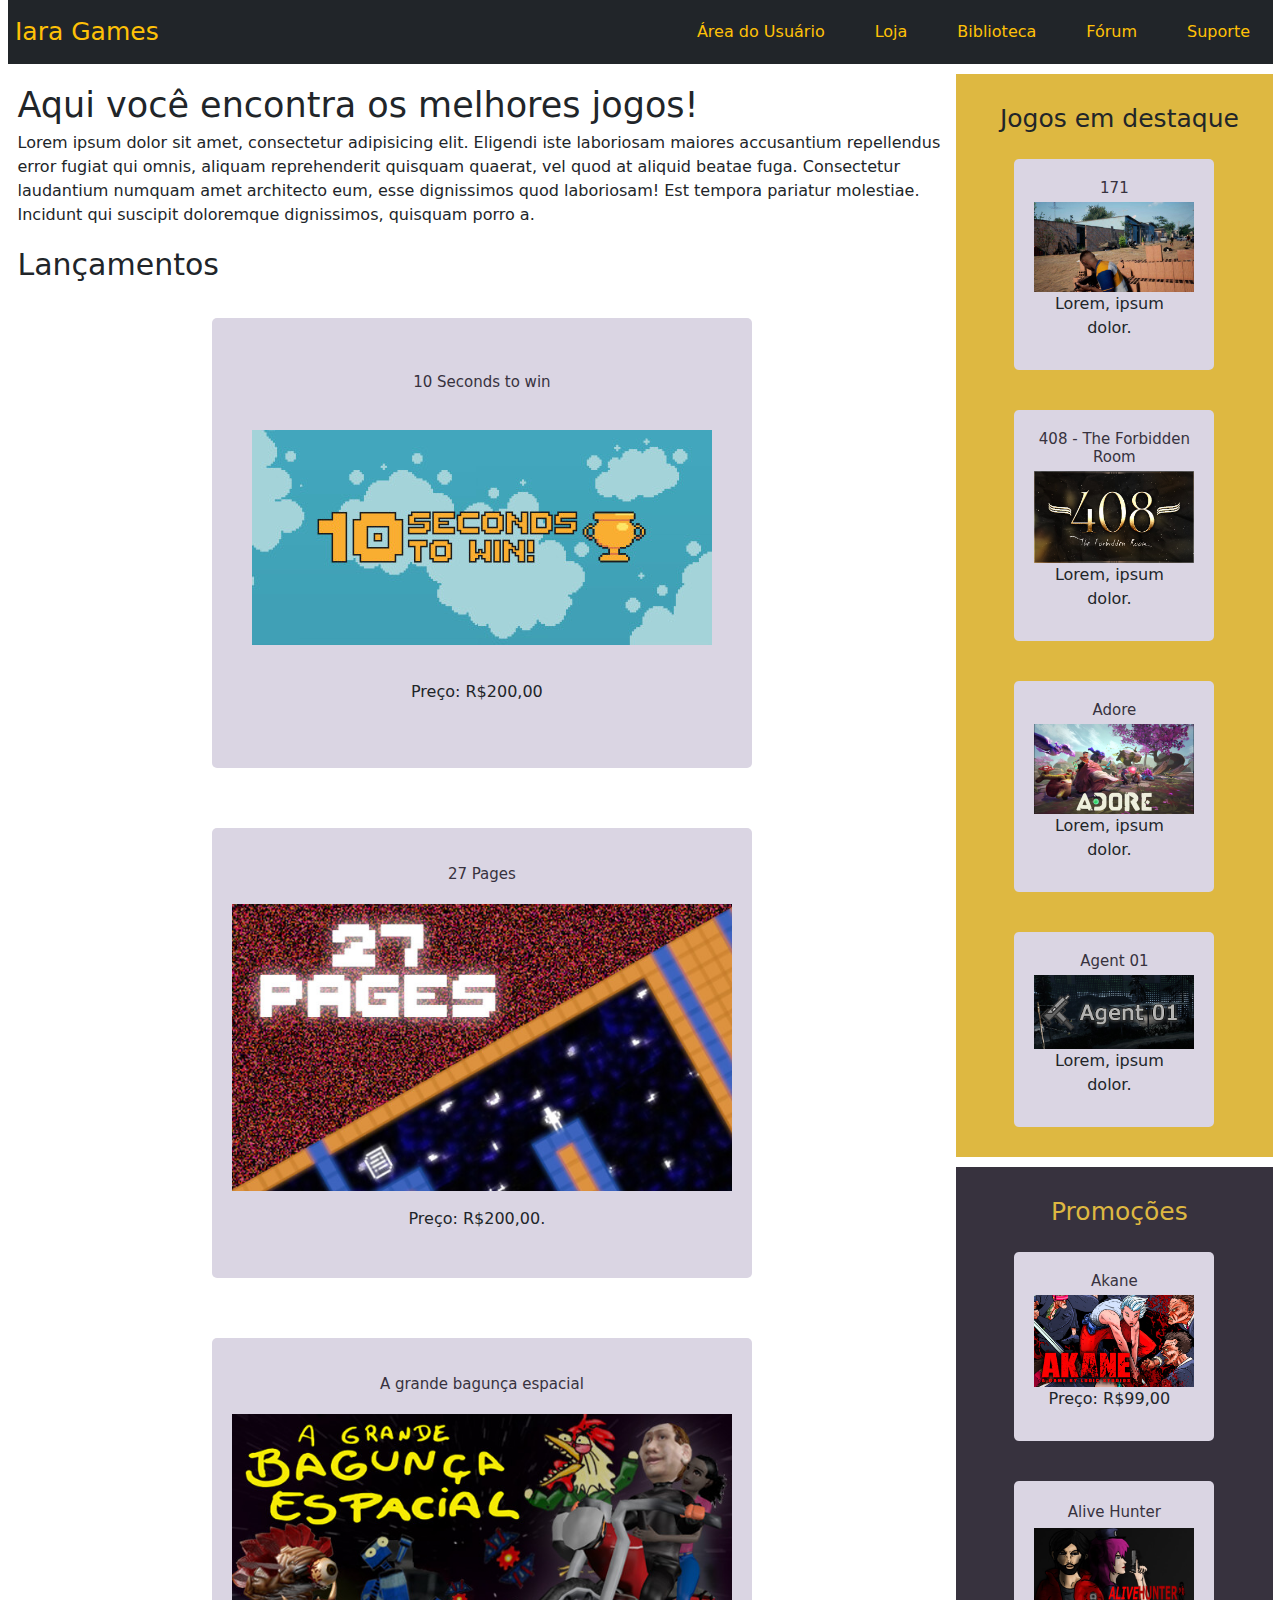
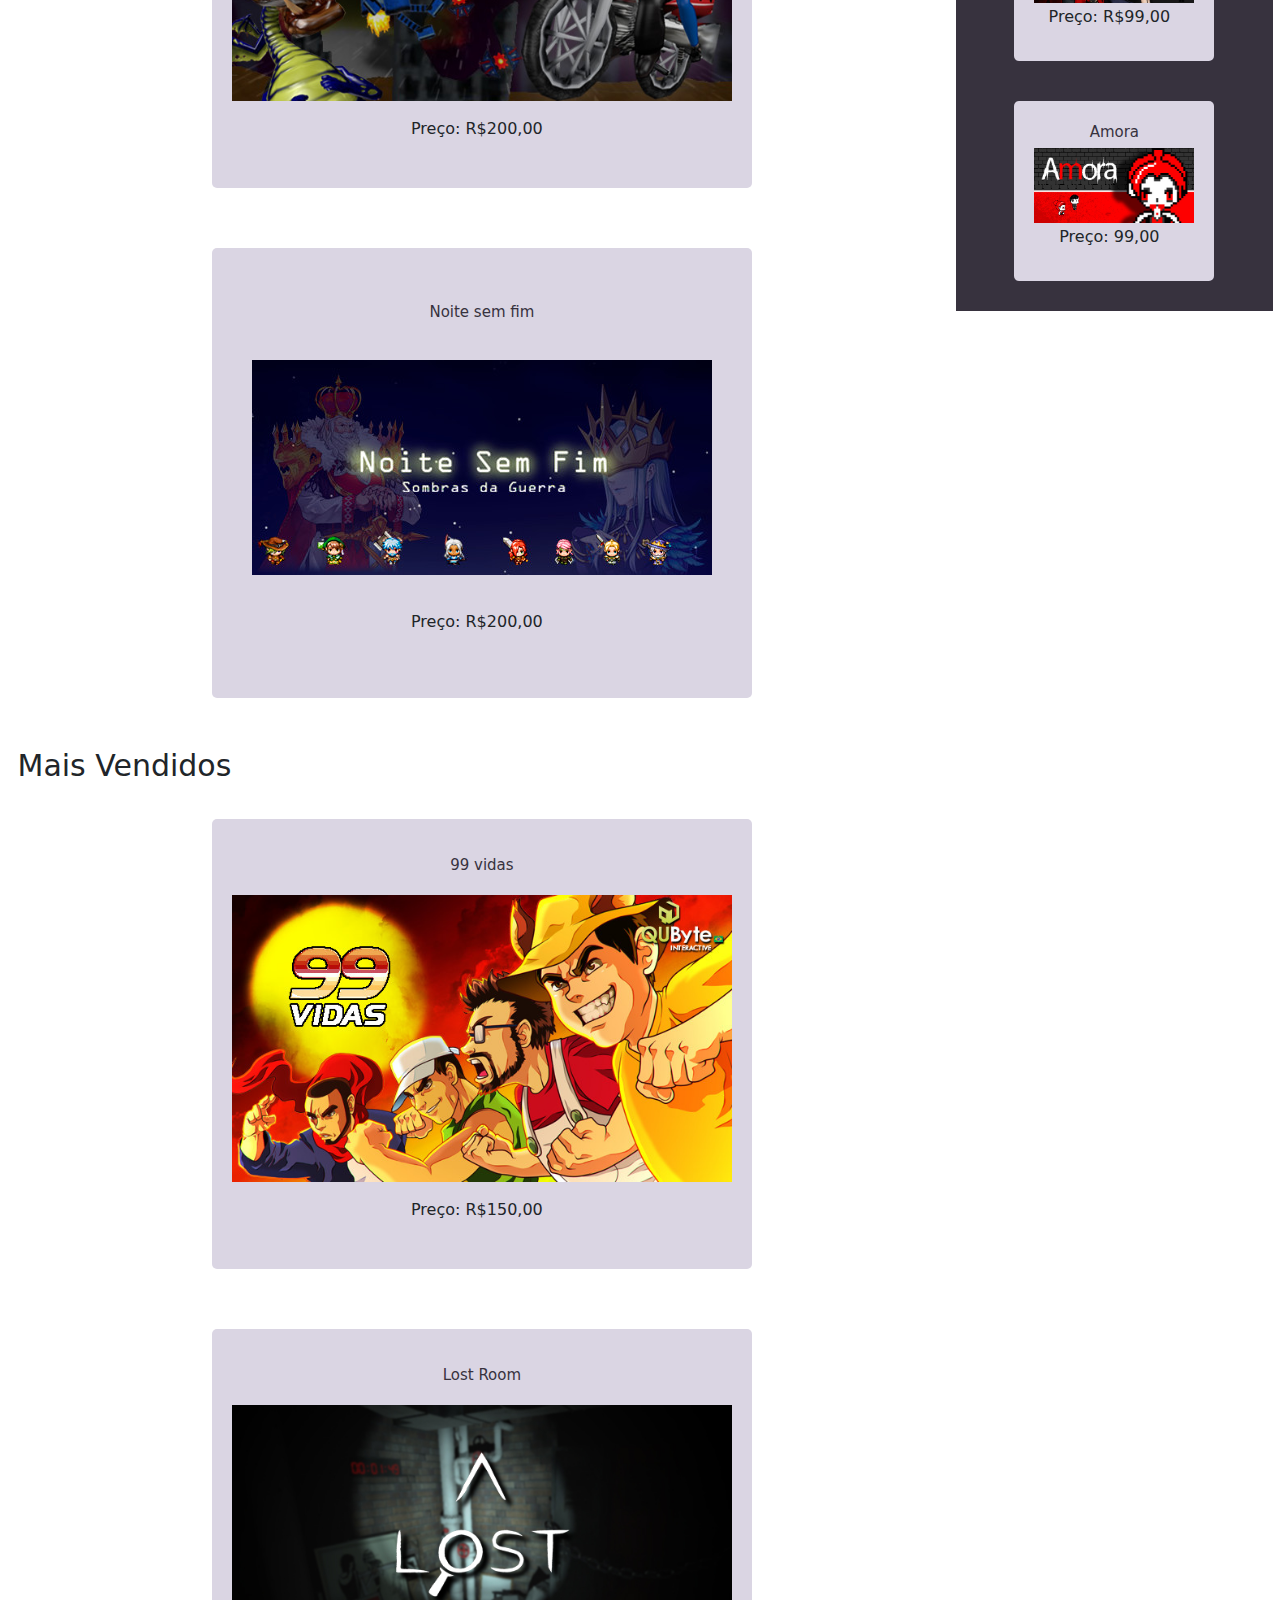
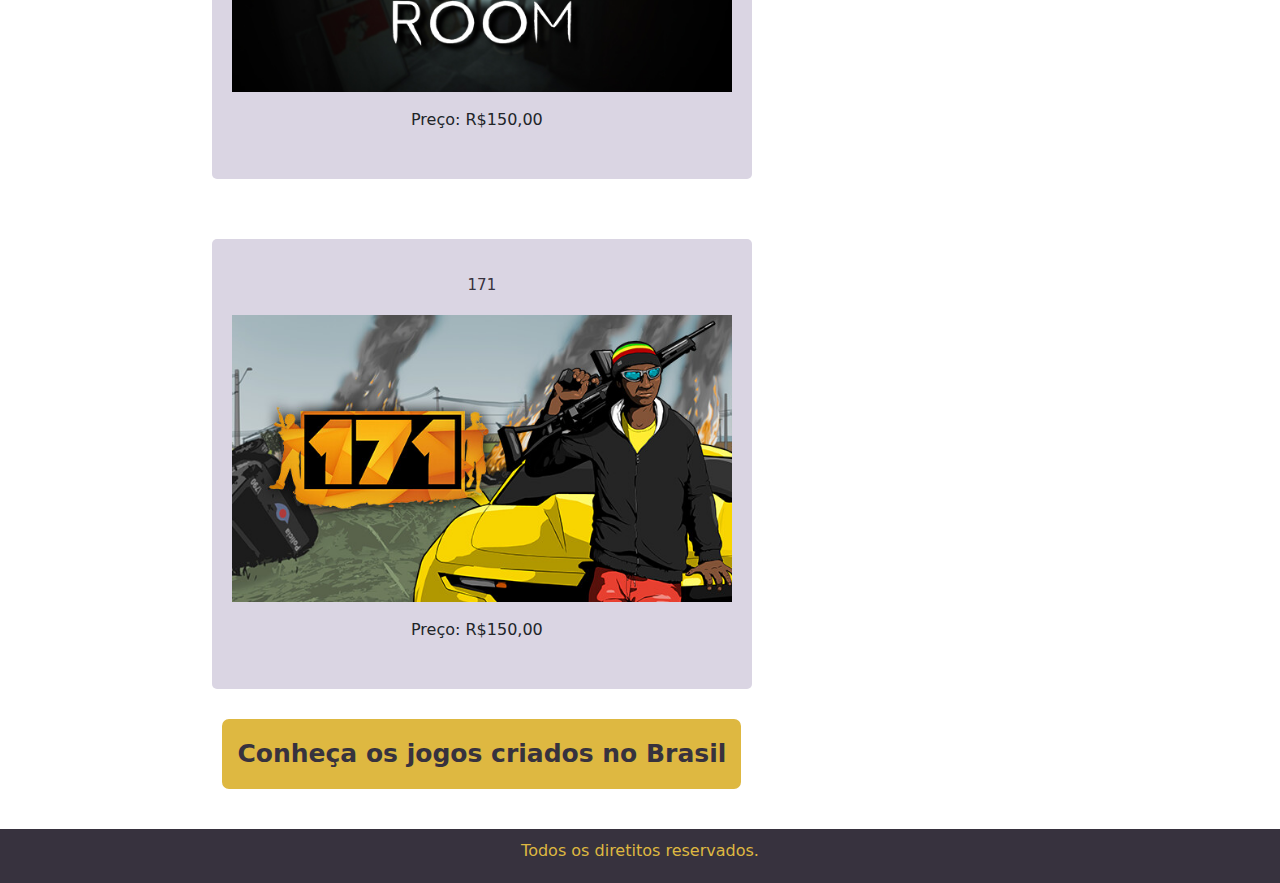
<file: Iara Games BS/index.html>
<!DOCTYPE html>
<html lang="pt-BR">

<head>
    <link rel="preconnect" href="https://fonts.googleapis.com">
    <link rel="preconnect" href="https://fonts.gstatic.com" crossorigin>
    <link href="https://fonts.googleapis.com/css2?family=Poppins:wght@300&display=swap" rel="stylesheet">

    <meta charset="UTF-8">
    <meta name="viewport" content="width=device-width, initial-scale=1.0">
    <title>Iara Games</title>

    <!-- Chamada da CSS do Bootstrap -->
    <link href="https://cdn.jsdelivr.net/npm/bootstrap@5.3.3/dist/css/bootstrap.min.css" rel="stylesheet"
        integrity="sha384-QWTKZyjpPEjISv5WaRU9OFeRpok6YctnYmDr5pNlyT2bRjXh0JMhjY6hW+ALEwIH" crossorigin="anonymous">

    <link rel="stylesheet" href="./assets/css/base.css">
    <link rel="stylesheet" href="./assets/css/style.css">
</head>

<body>


    <!-- ****************************Header**************************** -->
    <header class="header container-fluid">
        <nav class="nav navbar navbar-expand-lg bg-dark navbar-dark">
            <div class="container-fluid">
                <a class="navbar-brand text-warning fs-1" href="">Iara Games</a>
                <button class="navbar-toggler" type="button" data-bs-toggle="collapse" data-bs-target="#navbarNav"
                    aria-controls="#navbarNav" aria-expanded="false" aria-label="Toggle navigation">
                    <span class="navbar-toggler-icon"></span>
                </button>

                <div class="collapse navbar-collapse" id="navbarNav">
                    <ul class="navbar-nav ms-auto">
                        <li class="nav-item">
                            <a class="nav-link text-warning" href="./assets/pages/usuario.html">Área do Usuário</a>
                        </li>
                        <li class="nav-item">
                            <a class="nav-link text-warning" href="./assets/pages/loja.html">Loja</a>
                        </li>
                        <li class="nav-item">
                            <a class="nav-link text-warning" href="">Biblioteca</a>
                        </li>
                        <li class="nav-item">
                            <a class="nav-link text-warning" href="">Fórum</a>
                        </li>
                        <li class="nav-item">
                            <a class="nav-link text-warning" href="">Suporte</a>
                        </li>
                    </ul>

                </div>
            </div>
        </nav>
    </header>


    <section class="container-fluid section">
        <div class="col-lg-9">
            <h2 class="display-4">Aqui você encontra os melhores jogos!</h2>
            <p>Lorem ipsum dolor sit amet, consectetur adipisicing elit. Eligendi iste laboriosam maiores accusantium
                repellendus error fugiat qui omnis, aliquam reprehenderit quisquam quaerat, vel quod at aliquid beatae
                fuga. Consectetur laudantium numquam amet architecto eum, esse dignissimos quod laboriosam! Est tempora
                pariatur molestiae. Incidunt qui suscipit doloremque dignissimos, quisquam porro a.</p>

            <h3 class="display-5">Lançamentos</h3>
            <div class="section">
                <div class="jogos">
                    <h4>10 Seconds to win</h4>
                    <img src="./assets/images/Jogo 1 - Lançamento.jpg" alt="Jogo 10 Seconds to win" class="img-fluid">
                    <p>Preço: R$200,00</p>
                </div>

                <div class="jogos">
                    <h4>27 Pages</h4>
                    <img src="./assets/images/Jogo 2 - Lançamento.jpg" alt="Jogo 27 Pages" class="img-fluid">
                    <p>Preço: R$200,00.</p>
                </div>

                <div class="jogos">
                    <h4>A grande bagunça espacial</h4>
                    <img src="./assets/images/Jogo 3 - Lançamento.jpg" alt="Jogo A grande bagunça espacial"
                        class="img-fluid">
                    <p>Preço: R$200,00</p>
                </div>

                <div class="jogos">
                    <h4>Noite sem fim</h4>
                    <img src="./assets/images/Jogo 4 - Lançamento.jpg" alt="Jogo Noite sem fim" class="img-fluid">
                    <p>Preço: R$200,00</p>
                </div>
            </div>

            <h3 class="display-5">Mais Vendidos</h3>
            <div class="section">
                <div class="jogos">
                    <h4>99 vidas</h4>
                    <img src="./assets/images/Jogo 6 - Mais Vendido.jpg" alt="Jogo 99 Vidas" class="img-fluid">
                    <p>Preço: R$150,00</p>
                </div>

                <div class="jogos">
                    <h4>Lost Room</h4>
                    <img src="./assets/images/Jogo 7 - Mais Vendido.jpg" alt="Jogo Lost Room" class="img-fluid">
                    <p>Preço: R$150,00</p>
                </div>

                <div class="jogos">
                    <h4>171</h4>
                    <img src="./assets/images/Jogo 8 - Mais Vendido.jpg" alt="Jogo 171" class="img-fluid">
                    <p>Preço: R$150,00</p>
                </div>
            </div>

            <!-- ********************Link jogos brasileros******************** -->
            <section class="link">
                <a href="https://www.industriadejogos.com.br/jogo/">Conheça os jogos criados no Brasil</a>
            </section>

        </div>


        <div class="col-lg-3">
            <div class="aside1">
                <h3 class="display-6">Jogos em destaque</h3>
                <div class="jogos jogo1">
                    <h4>171</h4>
                    <img src="./assets/images/Jogo 9 - Destaque.jpg" alt="Jogo 171" class="img-fluid">
                    <p>Lorem, ipsum dolor.</p>
                </div>
                <div class="jogos jogo2">
                    <h4>408 - The Forbidden Room</h4>
                    <img src="./assets/images/Jogo 10 - Destaque.jpg" alt="Jogo 408 - The Forbidden Room"
                        class="img-fluid">
                    <p>Lorem, ipsum dolor.</p>
                </div>
                <div class="jogos jogo3">
                    <h4>Adore</h4>
                    <img src="./assets/images/Jogo 11 - Destaque.jpg" alt="Jogo Adore" class="img-fluid">
                    <p>Lorem, ipsum dolor.</p>
                </div>
                <div class="jogos jogo4">
                    <h4>Agent 01</h4>
                    <img src="./assets/images/Jogo 12 - Destaque.jpg" alt="Jogo Agent 01" class="img-fluid">
                    <p>Lorem, ipsum dolor.</p>
                </div>
            </div>


            <div class="aside2">
                <h3 class="display-6">Promoções</h3>
                <div class="jogos jogo5">
                    <h4>Akane</h4>
                    <img src="./assets/images/Jogo 13 - Promoções.jpg" alt="Jogo Akane" class="img-fluid">
                    <p>Preço: R$99,00</p>
                </div>
                <div class="jogos jogo6">
                    <h4>Alive Hunter</h4>
                    <img src="./assets/images/Jogo 14 - Promoções.jpg" alt="Jogo Alive Hunter" class="img-fluid">
                    <p>Preço: R$99,00</p>
                </div>
                <div class="jogos jogo7">
                    <h4>Amora</h4>
                    <img src="./assets/images/Jogo 15 - Promoções.jpeg" alt="Jogo Amora" class="img-fluid">
                    <p>Preço: 99,00</p>
                </div>

            </div>

        </div>

    </section>


    <!-- ****************************Footer**************************** -->
    <footer class="footer">
        <p>Todos os diretitos reservados.</p>
    </footer>


    <!-- Chamada do Javascript do Bootstrap -->
    <script src="https://cdn.jsdelivr.net/npm/bootstrap@5.3.3/dist/js/bootstrap.bundle.min.js"
        integrity="sha384-YvpcrYf0tY3lHB60NNkmXc5s9fDVZLESaAA55NDzOxhy9GkcIdslK1eN7N6jIeHz"
        crossorigin="anonymous"></script>

</body>

</html>
</file>
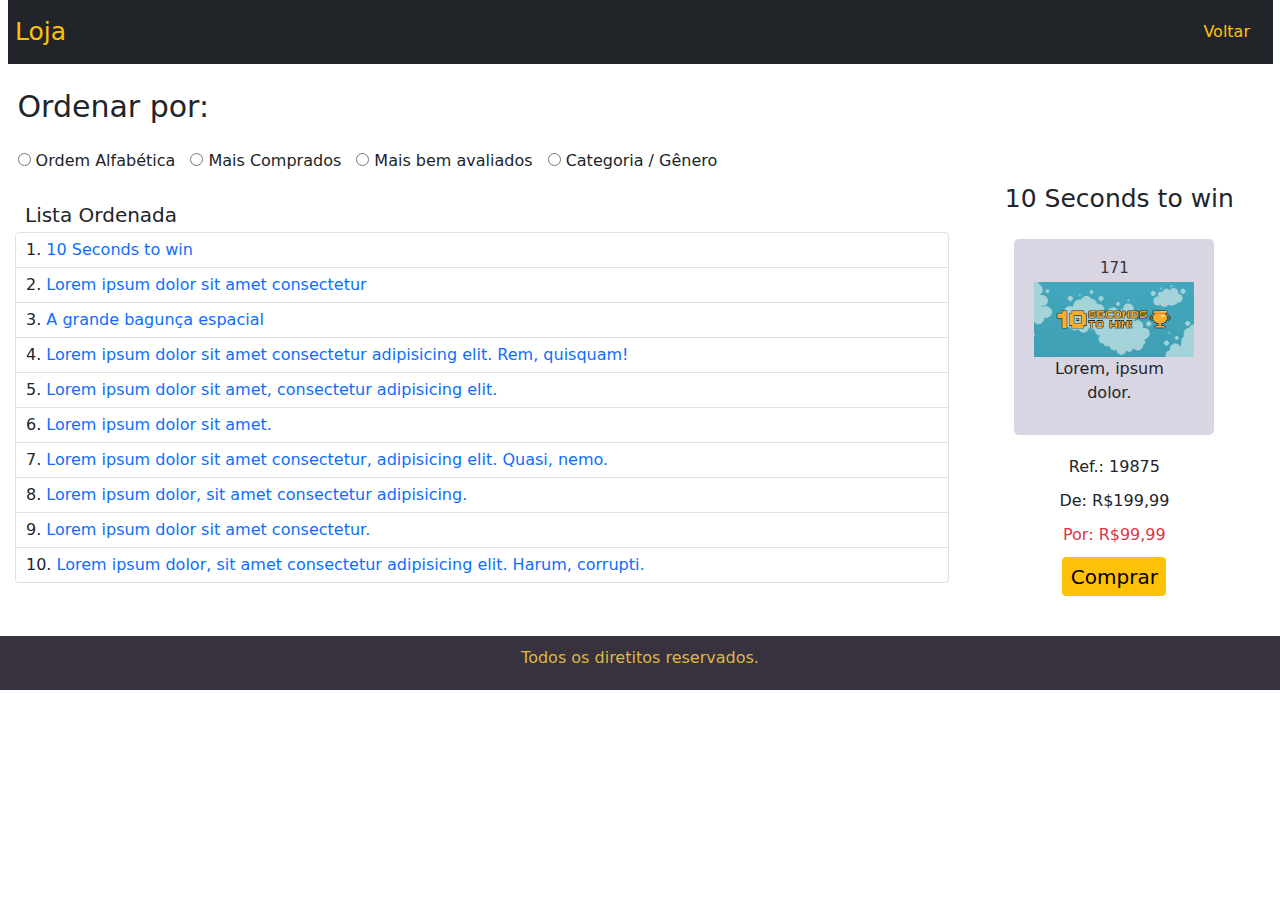
<file: Iara Games BS/assets/pages/loja.html>
<!DOCTYPE html>
<html lang="pt-BR">

<head>
    <link rel="preconnect" href="https://fonts.googleapis.com">
    <link rel="preconnect" href="https://fonts.gstatic.com" crossorigin>
    <link href="https://fonts.googleapis.com/css2?family=Poppins:wght@300&display=swap" rel="stylesheet">

    <meta charset="UTF-8">
    <meta name="viewport" content="width=device-width, initial-scale=1.0">
    <title>Iara Games</title>

    <!-- Chamada da CSS do Bootstrap -->
    <link href="https://cdn.jsdelivr.net/npm/bootstrap@5.3.3/dist/css/bootstrap.min.css" rel="stylesheet"
        integrity="sha384-QWTKZyjpPEjISv5WaRU9OFeRpok6YctnYmDr5pNlyT2bRjXh0JMhjY6hW+ALEwIH" crossorigin="anonymous">

    <link rel="stylesheet" href="../css/base.css">
    <link rel="stylesheet" href="../css/style.css">
</head>

<body>

    <header class="header container-fluid">
        <nav class="nav navbar navbar-expand-lg bg-dark navbar-dark">
            <div class="container-fluid">
                <a class="navbar-brand text-warning fs-1" href="">Loja</a>
                <button class="navbar-toggler" type="button" data-bs-toggle="collapse" data-bs-target="#navbarNav"
                    aria-controls="#navbarNav" aria-expanded="false" aria-label="Toggle navigation">
                    <span class="navbar-toggler-icon"></span>
                </button>

                <div class="collapse navbar-collapse" id="navbarNav">
                    <ul class="navbar-nav ms-auto">
                        <li class="nav-item">
                            <a class="nav-link text-warning" href="../../index.html">Voltar</a>
                        </li>
                    </ul>

                </div>
            </div>
        </nav>
    </header>


    <section class="container-fluid section">

        <div class="col-lg-9">
            <div class="box-form-item">
                <label class="titulo_filtro">Ordenar por:</label>
                <div class="box-form-radio">
                    <div class="radio">
                        <input type="radio" name="filtro" id="filtro1">
                        <label for="filtro1">Ordem Alfabética</label>
                    </div>

                    <div class="radio">
                        <input type="radio" name="filtro" id="filtro1">
                        <label for="filtro2">Mais Comprados</label>
                    </div>

                    <div class="radio">
                        <input type="radio" name="filtro" id="filtro3">
                        <label for="filtro1">Mais bem avaliados</label>
                    </div>

                    <div class="radio">
                        <input type="radio" name="filtro" id="filtro4">
                        <label for="filtro4">Categoria / Gênero</label>
                    </div>

                </div>
            </div>


            <div class="container mt-5">
                <h2>Lista Ordenada</h2>
                <ol class="list-group list-group-numbered">
                    <li class="list-group-item"><a href="">10 Seconds to win</a></li>
                    <li class="list-group-item"><a href="">Lorem ipsum dolor sit amet consectetur</a></li>
                    <li class="list-group-item"><a href="">A grande bagunça espacial</a></li>
                    <li class="list-group-item"><a href="">Lorem ipsum dolor sit amet consectetur adipisicing elit. Rem, quisquam!</a></li>
                    <li class="list-group-item"><a href="">Lorem ipsum dolor sit amet, consectetur adipisicing elit.</a></li>
                    <li class="list-group-item"><a href="">Lorem ipsum dolor sit amet.</a></li>
                    <li class="list-group-item"><a href="">Lorem ipsum dolor sit amet consectetur, adipisicing elit. Quasi, nemo.</a></li>
                    <li class="list-group-item"><a href="">Lorem ipsum dolor, sit amet consectetur adipisicing.</a></li>
                    <li class="list-group-item"><a href="">Lorem ipsum dolor sit amet consectetur.</a></li>
                    <li class="list-group-item"><a href="">Lorem ipsum dolor, sit amet consectetur adipisicing elit. Harum, corrupti.</a></li>
                </ol>
            </div>

        </div>

        <div class="col-lg-3">
            <div class="jogo_loja">
                <h3 class="display-6">10 Seconds to win</h3>
                <div class="jogos jogo1">
                    <h4>171</h4>
                    <img src="../images/Jogo 1 - Lançamento.jpg" alt="Jogo selecionado" class="img-fluid">
                    <p>Lorem, ipsum dolor.</p>
                </div>
                <div class="compra">
                    <p>Ref.: 19875</p>
                    <p>De: R$199,99</p>
                    <p class="text-danger">Por: R$99,99</p>
                    <button type="button" class="btn btn-warning">Comprar</button>
                </div>
            </div>

        </div>

    </section>



    <!-- ****************************Footer**************************** -->
    <footer class="footer">
        <p>Todos os diretitos reservados.</p>
    </footer>


    <!-- Chamada do Javascript do Bootstrap -->
    <script src="https://cdn.jsdelivr.net/npm/bootstrap@5.3.3/dist/js/bootstrap.bundle.min.js"
        integrity="sha384-YvpcrYf0tY3lHB60NNkmXc5s9fDVZLESaAA55NDzOxhy9GkcIdslK1eN7N6jIeHz"
        crossorigin="anonymous"></script>


</body>

</html>
</file>
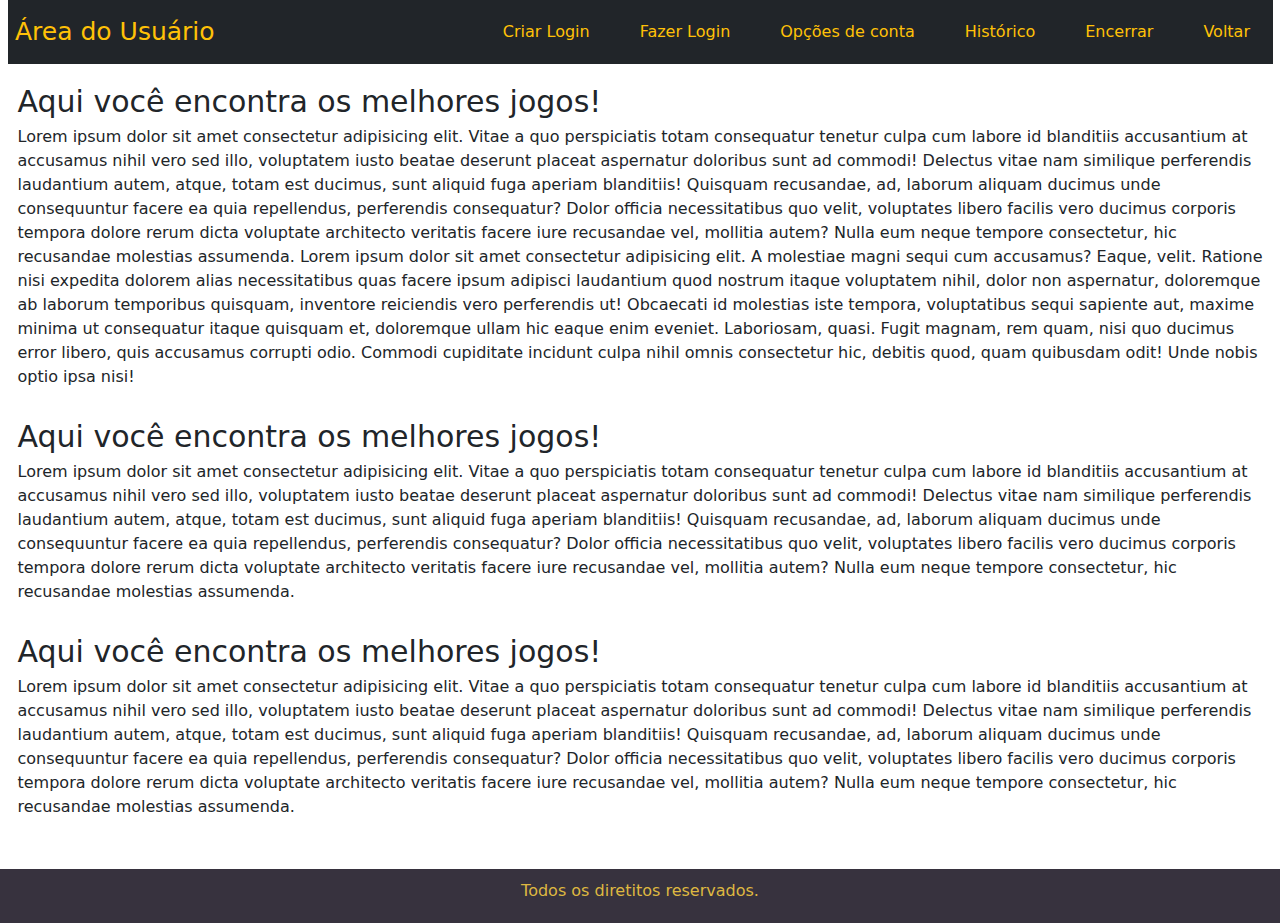
<file: Iara Games BS/assets/pages/usuario.html>
<!DOCTYPE html>
<html lang="pt-BR">

<head>
    <link rel="preconnect" href="https://fonts.googleapis.com">
    <link rel="preconnect" href="https://fonts.gstatic.com" crossorigin>
    <link href="https://fonts.googleapis.com/css2?family=Poppins:wght@300&display=swap" rel="stylesheet">

    <meta charset="UTF-8">
    <meta name="viewport" content="width=device-width, initial-scale=1.0">
    <title>Iara Games</title>

    <!-- Chamada da CSS do Bootstrap -->
    <link href="https://cdn.jsdelivr.net/npm/bootstrap@5.3.3/dist/css/bootstrap.min.css" rel="stylesheet"
        integrity="sha384-QWTKZyjpPEjISv5WaRU9OFeRpok6YctnYmDr5pNlyT2bRjXh0JMhjY6hW+ALEwIH" crossorigin="anonymous">

    <link rel="stylesheet" href="../css/base.css">
    <link rel="stylesheet" href="../css/style.css">
</head>

<body>

    <header class="header container-fluid">
        <nav class="nav navbar navbar-expand-lg bg-dark navbar-dark">
            <div class="container-fluid">
                <a class="navbar-brand text-warning fs-1" href="">Área do Usuário</a>
                <button class="navbar-toggler" type="button" data-bs-toggle="collapse" data-bs-target="#navbarNav"
                    aria-controls="#navbarNav" aria-expanded="false" aria-label="Toggle navigation">
                    <span class="navbar-toggler-icon"></span>
                </button>

                <div class="collapse navbar-collapse" id="navbarNav">
                    <ul class="navbar-nav ms-auto">
                        <li class="nav-item">
                            <a class="nav-link text-warning" href="">Criar Login</a>
                        </li>
                        <li class="nav-item">
                            <a class="nav-link text-warning" href="">Fazer Login</a>
                        </li>
                        <li class="nav-item">
                            <a class="nav-link text-warning" href="">Opções de conta</a>
                        </li>
                        <li class="nav-item">
                            <a class="nav-link text-warning" href="">Histórico</a>
                        </li>
                        <li class="nav-item">
                            <a class="nav-link text-warning" href="">Encerrar</a>
                        </li>
                        <li class="nav-item">
                            <a class="nav-link text-warning" href="../../index.html">Voltar</a>
                        </li>
                    </ul>

                </div>
            </div>
        </nav>
    </header>


    <section class="container-fluid section">
        <div>
            <h3 class="display-5">Aqui você encontra os melhores jogos!</h3>
            <p>Lorem ipsum dolor sit amet consectetur adipisicing elit. Vitae a quo perspiciatis totam consequatur
                tenetur culpa cum labore id blanditiis accusantium at accusamus nihil vero sed illo, voluptatem iusto
                beatae deserunt placeat aspernatur doloribus sunt ad commodi! Delectus vitae nam similique perferendis
                laudantium autem, atque, totam est ducimus, sunt aliquid fuga aperiam blanditiis! Quisquam recusandae,
                ad, laborum aliquam ducimus unde consequuntur facere ea quia repellendus, perferendis consequatur? Dolor
                officia necessitatibus quo velit, voluptates libero facilis vero ducimus corporis tempora dolore rerum
                dicta voluptate architecto veritatis facere iure recusandae vel, mollitia autem? Nulla eum neque tempore
                consectetur, hic recusandae molestias assumenda.
                Lorem ipsum dolor sit amet consectetur adipisicing elit. A molestiae magni sequi cum accusamus? Eaque,
                velit. Ratione nisi expedita dolorem alias necessitatibus quas facere ipsum adipisci laudantium quod
                nostrum itaque voluptatem nihil, dolor non aspernatur, doloremque ab laborum temporibus quisquam,
                inventore reiciendis vero perferendis ut! Obcaecati id molestias iste tempora, voluptatibus sequi
                sapiente aut, maxime minima ut consequatur itaque quisquam et, doloremque ullam hic eaque enim eveniet.
                Laboriosam, quasi. Fugit magnam, rem quam, nisi quo ducimus error libero, quis accusamus corrupti odio.
                Commodi cupiditate incidunt culpa nihil omnis consectetur hic, debitis quod, quam quibusdam odit! Unde
                nobis optio ipsa nisi!
            </p>
        </div>
    </section>

    <section class="container-fluid section">
        <div>
            <h3 class="display-5">Aqui você encontra os melhores jogos!</h3>
            <p>Lorem ipsum dolor sit amet consectetur adipisicing elit. Vitae a quo perspiciatis totam consequatur
                tenetur culpa cum labore id blanditiis accusantium at accusamus nihil vero sed illo, voluptatem iusto
                beatae deserunt placeat aspernatur doloribus sunt ad commodi! Delectus vitae nam similique perferendis
                laudantium autem, atque, totam est ducimus, sunt aliquid fuga aperiam blanditiis! Quisquam recusandae,
                ad, laborum aliquam ducimus unde consequuntur facere ea quia repellendus, perferendis consequatur? Dolor
                officia necessitatibus quo velit, voluptates libero facilis vero ducimus corporis tempora dolore rerum
                dicta voluptate architecto veritatis facere iure recusandae vel, mollitia autem? Nulla eum neque tempore
                consectetur, hic recusandae molestias assumenda.</p>
        </div>
    </section>

    <section class="container-fluid section">
        <div>
            <h3 class="display-5">Aqui você encontra os melhores jogos!</h3>
            <p>Lorem ipsum dolor sit amet consectetur adipisicing elit. Vitae a quo perspiciatis totam consequatur
                tenetur culpa cum labore id blanditiis accusantium at accusamus nihil vero sed illo, voluptatem iusto
                beatae deserunt placeat aspernatur doloribus sunt ad commodi! Delectus vitae nam similique perferendis
                laudantium autem, atque, totam est ducimus, sunt aliquid fuga aperiam blanditiis! Quisquam recusandae,
                ad, laborum aliquam ducimus unde consequuntur facere ea quia repellendus, perferendis consequatur? Dolor
                officia necessitatibus quo velit, voluptates libero facilis vero ducimus corporis tempora dolore rerum
                dicta voluptate architecto veritatis facere iure recusandae vel, mollitia autem? Nulla eum neque tempore
                consectetur, hic recusandae molestias assumenda.</p>
        </div>
    </section>

    <!-- ****************************Footer**************************** -->
    <footer class="footer">
        <p>Todos os diretitos reservados.</p>
    </footer>


    <!-- Chamada do Javascript do Bootstrap -->
    <script src="https://cdn.jsdelivr.net/npm/bootstrap@5.3.3/dist/js/bootstrap.bundle.min.js"
        integrity="sha384-YvpcrYf0tY3lHB60NNkmXc5s9fDVZLESaAA55NDzOxhy9GkcIdslK1eN7N6jIeHz"
        crossorigin="anonymous"></script>


</body>

</html>
</file>
<file: Iara Games BS/assets/css/base.css>
/* Paleta de Cores */
:root {
    --brand-color: #DEB841;
    --darkest-color: #37323E;
    --dark-color: #6D6A75;
    --mid-color: #A8A5B1;
    --light-color: #DAD5E3;
    --lightest-color: #FFFFFF;
}

html {
    font-size: 62.5%;
}

body {
    font-size: 1.6rem;
}


h1 {
    color: var(--brand-color) ;
}

h4 {
    /* font-size: 2rem; */
    /* line-height: 20px; */
    color: var(--darkest-color);
}


a {
    text-decoration: none;
}


.aside1 {
    border-top: 1rem solid var(--lightest-color);
    border-bottom: 1rem solid var(--lightest-color);
    padding: 1rem;
}

.aside2 {
    border-bottom: 1rem solid var(--lightest-color);
    padding: 1rem;
}

.footer {
    /* border: 1px solid #000000; */
    padding: 1rem;
}
</file>
<file: Iara Games BS/assets/css/style.css>
.nav ul{
    column-gap: 4rem;
    padding: 1rem;
    
}

.section_text {
    padding: 2rem;
}

.section {
    display: flex;
    flex-direction: row;
    justify-content: space-evenly;
    flex-wrap: wrap;
    /* margin: 2rem; */

    & h2{
        margin-top: 2rem;
        margin-left: 1rem;
    }

    & h3{
        margin-top: 2rem;
        margin-left: 1rem;
    }
}


p{
    margin-left: 1rem;
    margin-right: 1rem;
}

.jogos {
    border-radius: 5px;
    background-color: var(--light-color);
    padding: 2rem;
    text-align: center;
    margin: 3rem;
    width: 60vh;
    height: 50vh;
    min-width: 20rem;
    min-height: 18rem;
    display: flex;
    justify-content: space-evenly;
    flex-direction: column;
    align-items: center;

    & img {
        /* width: 90%; */
    }

    & p {
        margin-left: 0;
        
    }
}



.aside1 {
    display: flex;
    flex-direction: column;
    justify-content: space-evenly;
    flex-wrap: wrap;
    place-items: center;
    background-color: var(--brand-color);


    & .jogos {
        margin: 2rem;
        width: 50%;
        height: 50%;
    }
}

.aside2 {
    display: flex;
    flex-direction: column;
    justify-content: space-evenly;
    flex-wrap: wrap;
    place-items: center;
    background-color: var(--darkest-color);


    & .jogos {
        margin: 2rem;
        width: 50%;
        height: 50%;
    }

    & h3 {
        color: var(--brand-color);
    }
}

.link {
    display: flex;
    justify-content: center;

    & a {
        font-size: 2.5rem;
        color: var(--darkest-color);
        border: 5px solid var(--brand-color);
        background-color: var(--brand-color);
        font-weight: 900;
        padding: 1rem;
        border-radius: 7px;
        line-height: 4rem;
    }

    & a:hover {
        background-color: var(--darkest-color);
        color: var(--brand-color);
        /* font-size: 3.5rem; */
    } 

}


.box-form-radio {
    margin-top: 2rem;
    margin-left: 1rem;
    display: flex;
    flex-direction: row;
    gap: 15px;
}

.titulo_filtro {
    margin-top: 2rem;
    margin-left: 1rem;
    font-size: 3rem;
}

.jogo_loja {
    margin-top: 10rem;
    display: flex;
    flex-direction: column;
    justify-content: space-evenly;
    flex-wrap: wrap;
    place-items: center;


    & .jogos {
        margin: 2rem;
        width: 50%;
        height: 50%;
    }
}

.compra {
    display: flex;
    flex-direction: column;
    justify-content: space-evenly;
    flex-wrap: wrap;
    place-items: center;

    & button{
        /* width: 100% */
        font-size: 2rem;
    }
}

.footer {
    color: var(--brand-color);
    background-color: var(--darkest-color);
    text-align: center;
    padding: 1rem;
    margin-top: 4rem;
}

.col-lg-9 {
    /* border: 1px solid black; */
}

.col-lg-3 {
    /* border: 1px solid black; */
}

.jogos:hover {
    cursor: pointer;
    animation: jogos 1s ease-in-out infinite;
}


/* keyframes para criar animação */
@keyframes jogos {
    0%,
    100% {
        transform: scale(1);
    }

    50% {
        transform: scale(1.1);
        filter: drop-shadow(#A8A5B1 0 0 3rem);
    }
}
</file>
